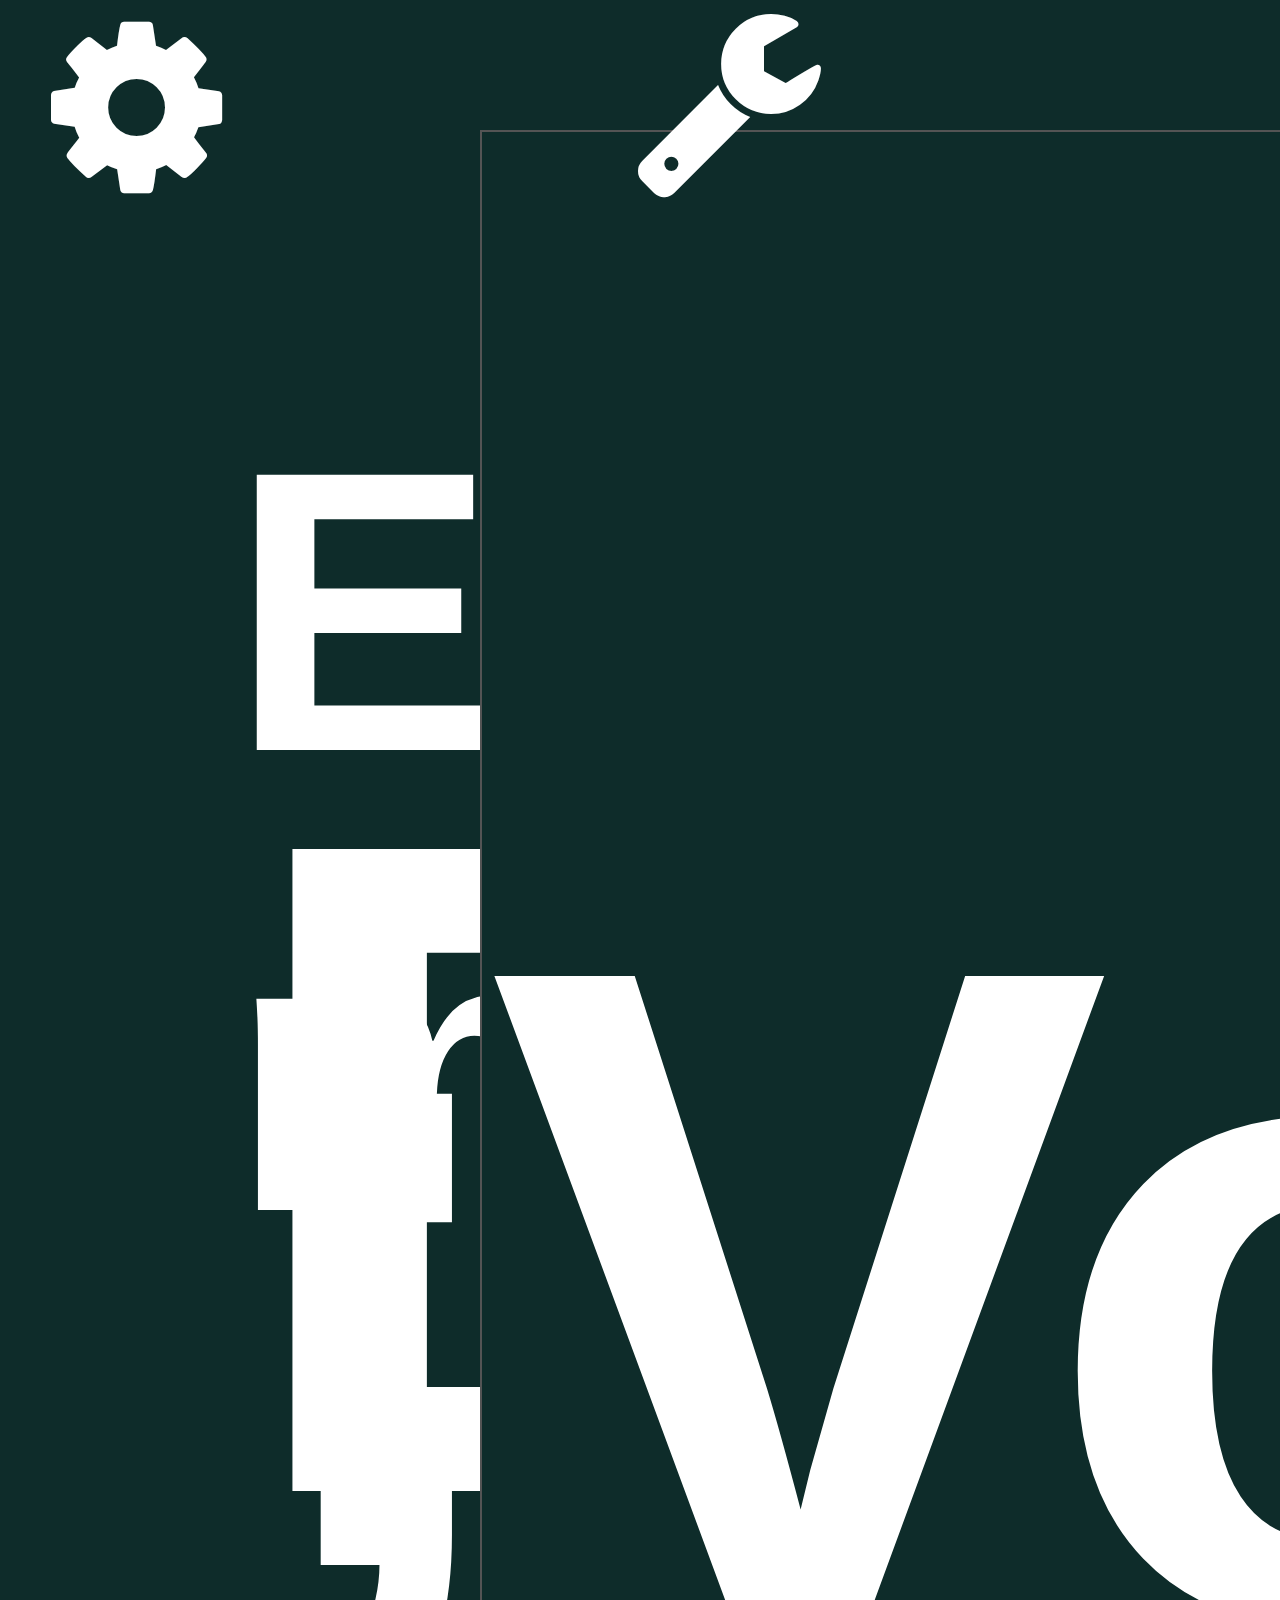
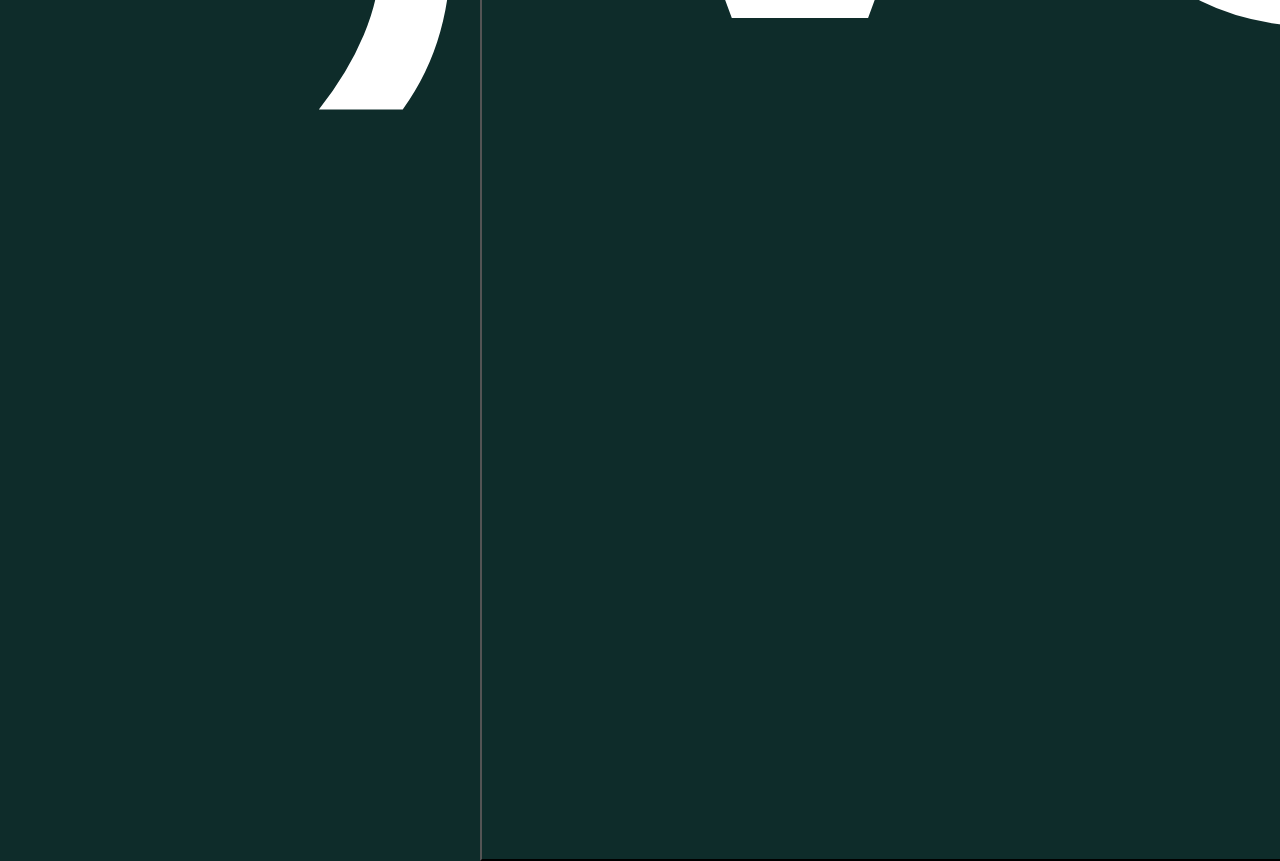
<file: index.html.html>
<!DOCTYPE html>
<html lang=pt-br>
<meta charset="utf-8"\>
	<!-- icon e nome-->
	<link rel="icon" href="site/Logo.png" type="image">
	<title>YehCloud:Manutencao</title>

	<!-- Formatação dos textos -->
	<style type="text/css">
	h1 {
        	font-family: Arial;
     	    color: white;
            font-size: 700pt;
      }
      h2 {
      		font-family: Arial;
      		color: white;
      		font-size: 300pt;
      }
      </style>
      			<!-- conexão para icons-->
				<meta name="viewport" content="width=device-width, initial-scale=1">
				<link rel="stylesheet" href="http://www.w3schools.com/lib/w3.css">
				<link rel="stylesheet" href="http://cdnjs.cloudflare.com/ajax/libs/font-awesome/4.6.3/css/font-awesome.min.css">

<!-- <Corpo> cor de fundo -->
<body bgcolor="#0e2c2a">

<!-- Site em si -->
	<h1 style="position:absolute; top:6px; left:230px;"> Desculpe.</h1>
	<h2 style="position:absolute; top:50px; left:230px;"> Estamos em manutenção. </h2>
	<h1 style="position:absolute; top:80px; left:230px;"> ;( </h1>
	<a href="javascript:window.history.go(-1)">
		<button type="submit" style="position:absolute; top:130px; left:480px; background-color:#0e2c2a"><h1>Voltar</h1></button>
</a>
<!-- engrenagem rodando -->
<i class="fa fa-cog fa-spin fa-3x fa-fw" style="font-size:200px; color: white"></i>
<span class="sr-only">Loading...</span>
<i class="fa fa-cog fa-wrench fa-3x fa-fw" style="font-size:200px; color: white; position:absolute; top:0px; left:600px;" ></i>
<span class="sr-only">Loading...</span>

</body>
</html>
</file>
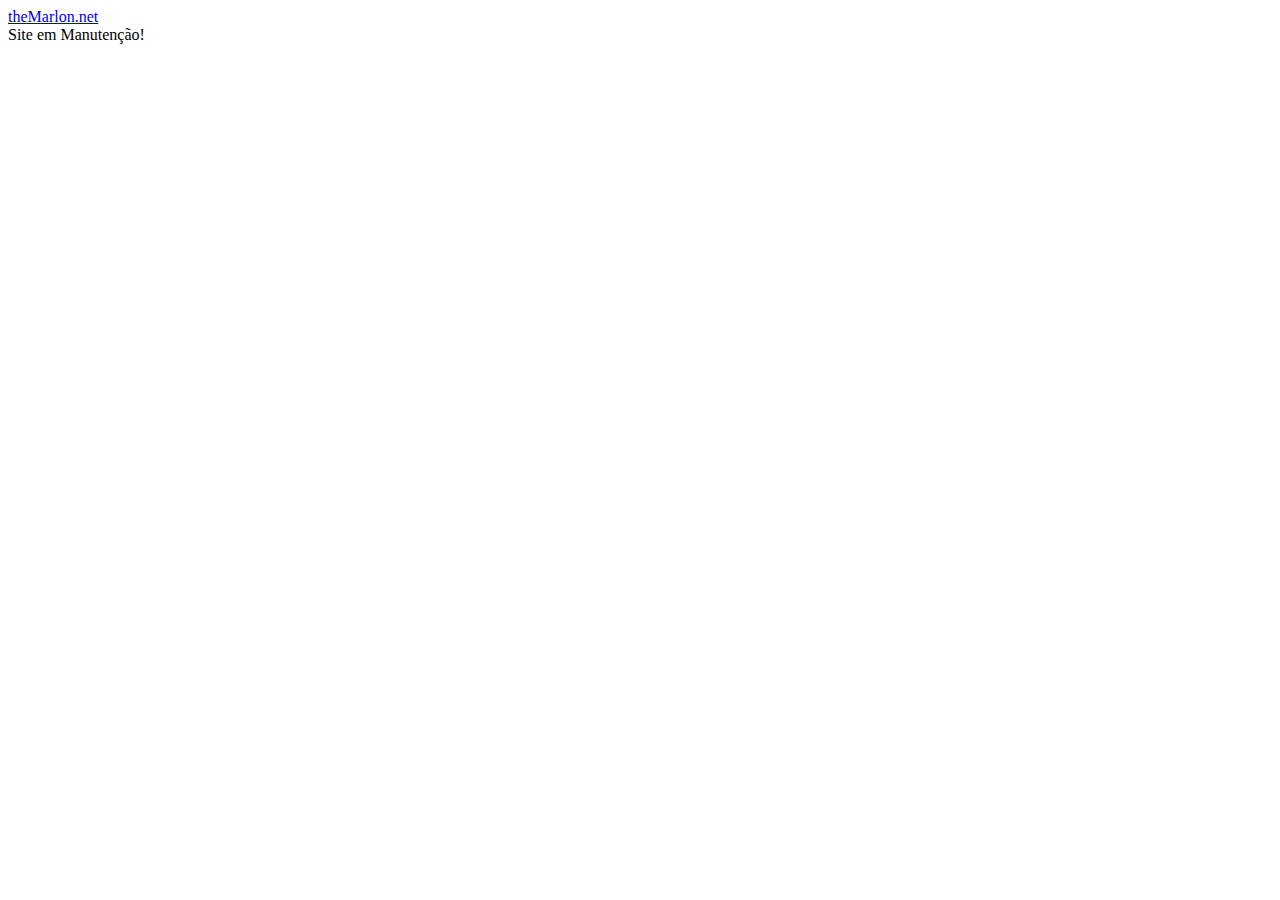
<file: teste.html>
<!DOCTYPE html>
<html lang="pt-br">

<head>
    <meta charset="utf-8">
    <title>Marlon Henrique Sanches 5</title>

    <link rel="stylesheet" href="https://stackpath.bootstrapcdn.com/bootstrap/4.4.0/css/bootstrap.min.css" integrity="sha384-SI27wrMjH3ZZ89r4o+fGIJtnzkAnFs3E4qz9DIYioCQ5l9Rd/7UAa8DHcaL8jkWt" crossorigin="anonymous">
</head>

<body>
    <nav class="navbar navbar-light bg-light">
        <a class="navbar-brand" href="#">
            theMarlon.net
        </a>
    </nav>
    <div class="container-fluid">
        <div class="mx-auto" style="width: 200px;">
            <div class="alert alert-info" role="alert">
                Site em Manutenção!
            </div>
        </div>
    </div>
</body>

</html>
</file>
